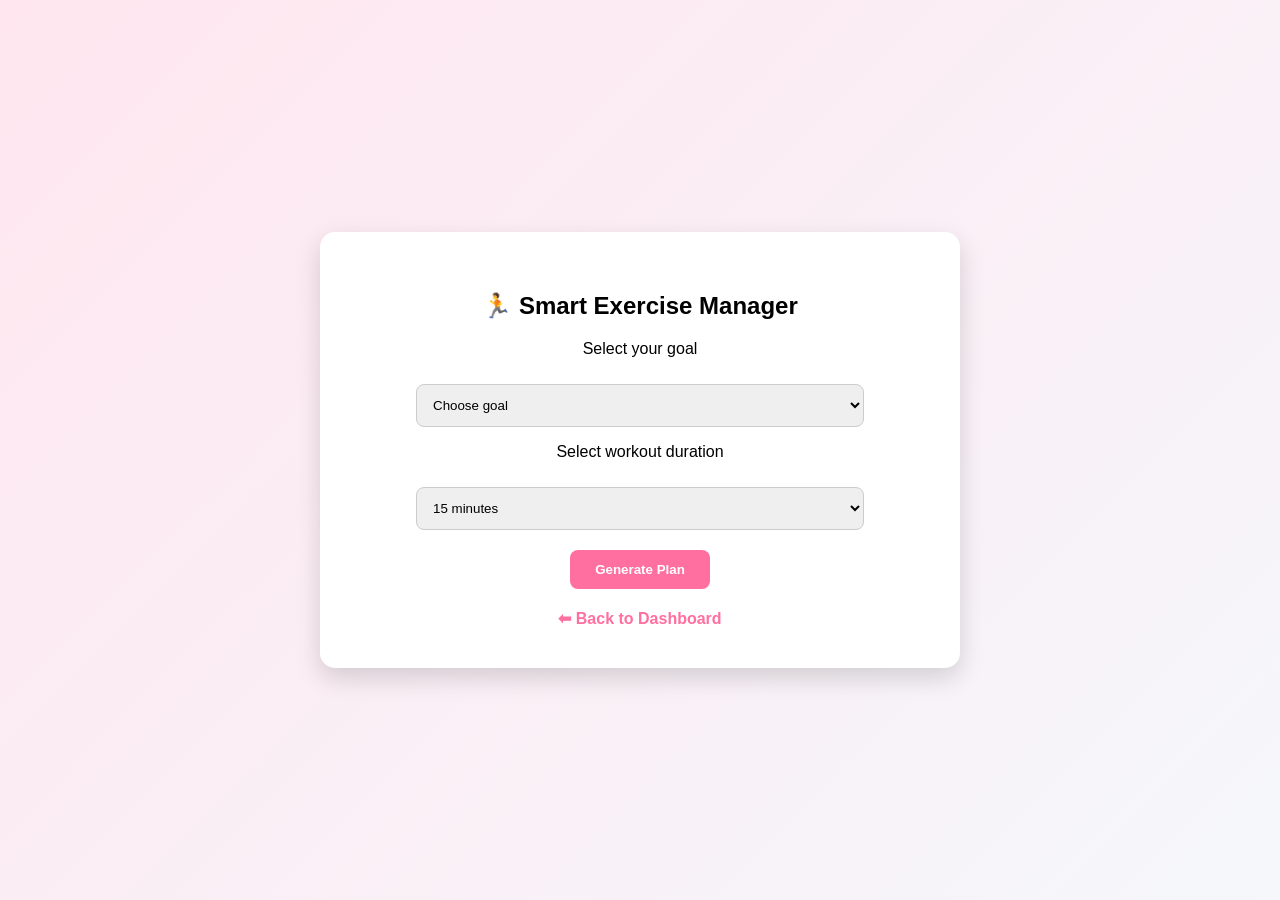
<file: exercise.html>
<!DOCTYPE html>
<html>
<head>
<title>Exercise Manager</title>

<style>
body{
font-family:Arial;
background:linear-gradient(135deg,#ffe6ef,#f5f7fb);
display:flex;
justify-content:center;
align-items:center;
height:100vh;
margin:0;
}

.container{
background:white;
padding:40px;
border-radius:15px;
width:560px;
text-align:center;
box-shadow:0 10px 25px rgba(0,0,0,0.15);
}

select{
width:80%;
padding:12px;
margin-top:10px;
border-radius:8px;
border:1px solid #ccc;
}

button{
margin-top:20px;
padding:12px 25px;
background:#ff6f9f;
color:white;
border:none;
border-radius:8px;
font-weight:bold;
cursor:pointer;
}

button:hover{
background:#ff4f87;
}

#result{
margin-top:20px;
text-align:left;
line-height:1.8;
}

.completed{
text-decoration:line-through;
color:gray;
}

a{
display:block;
margin-top:20px;
text-decoration:none;
color:#ff6f9f;
font-weight:bold;
}
.exercise{
cursor:pointer;
margin-bottom:6px;
}

.exercise a{
font-size:12px;
display:inline;
margin-left:8px;
}

</style>

</head>

<body>

<div class="container">

<h2>🏃 Smart Exercise Manager</h2>

<p>Select your goal</p>
<select id="goal">
<option value="">Choose goal</option>
<option value="weightloss">Weight Loss</option>
<option value="fitness">General Fitness</option>
<option value="strength">Strength Training</option>
<option value="fatburn">Fat Burn</option>
<option value="flexibility">Flexibility</option>
<option value="cardio">Home Cardio</option>
</select>

<p>Select workout duration</p>
<select id="duration">
<option value="15">15 minutes</option>
<option value="30">30 minutes</option>
<option value="45">45 minutes</option>
</select>

<button onclick="generateExercise()">Generate Plan</button>

<div id="result"></div>

<a href="/">⬅ Back to Dashboard</a>

</div>

<script>

function generateExercise(){

let goal = document.getElementById("goal").value;
let duration = parseInt(document.getElementById("duration").value);

if(!goal){
document.getElementById("result").innerHTML="Please select a goal.";
return;
}

let warmup=[], main=[], cooldown=[], calories=0;

if(goal==="weightloss"){
warmup=["Jumping Jacks"];
main=["Running","Squats","Mountain Climbers"];
cooldown=["Stretching"];
calories=duration*6;
}

else if(goal==="fitness"){
warmup=["Stretching"];
main=["Pushups","Squats","Jogging"];
cooldown=["Light Yoga"];
calories=duration*5;
}

else if(goal==="strength"){
warmup=["Arm Circles"];
main=["Pushups","Squats","Lunges"];
cooldown=["Stretching"];
calories=duration*7;
}

else if(goal==="fatburn"){
warmup=["High Knees"];
main=["Burpees","Jump Squats","Plank"];
cooldown=["Deep Breathing"];
calories=duration*8;
}

else if(goal==="flexibility"){
warmup=["Neck Rotation"];
main=["Hamstring Stretch","Side Bends","Yoga Flow"];
cooldown=["Meditation"];
calories=duration*3;
}

else if(goal==="cardio"){
warmup=["Spot Jog"];
main=["Skipping","Butt Kicks","Fast Feet"];
cooldown=["Slow Walk"];
calories=duration*6.5;
}

function exHTML(name,link){
return `<div class="exercise" onclick="markDone(this)">
${name}
<a href="${link}" target="_blank">▶ tutorial</a>
</div>`;
}

let result="<h3>Your Workout Plan</h3>";

result+="<p><b>🔥 Warm-up:</b></p>";
warmup.forEach(e=>{
result+=exHTML(e,"https://www.youtube.com/results?search_query="+e+"+exercise");
});

result+="<p><b>💪 Main Workout:</b></p>";
main.forEach(e=>{
result+=exHTML(e,"https://www.youtube.com/results?search_query="+e+"+exercise");
});

result+="<p><b>🧘 Cool Down:</b></p>";
cooldown.forEach(e=>{
result+=exHTML(e,"https://www.youtube.com/results?search_query="+e+"+exercise");
});

let tips=[
"Maintain proper posture.",
"Stay hydrated.",
"Consistency beats intensity.",
"Warm up before heavy exercise."
];

result+=`<p><b>🔥 Estimated Calories Burned:</b> ${Math.round(calories)} kcal</p>`;
result+=`<p><b>💡 Tip:</b> ${tips[Math.floor(Math.random()*tips.length)]}</p>`;

document.getElementById("result").innerHTML=result;
}

function markDone(el){
el.classList.toggle("completed");
}

</script>

</body>
</html>
</file>
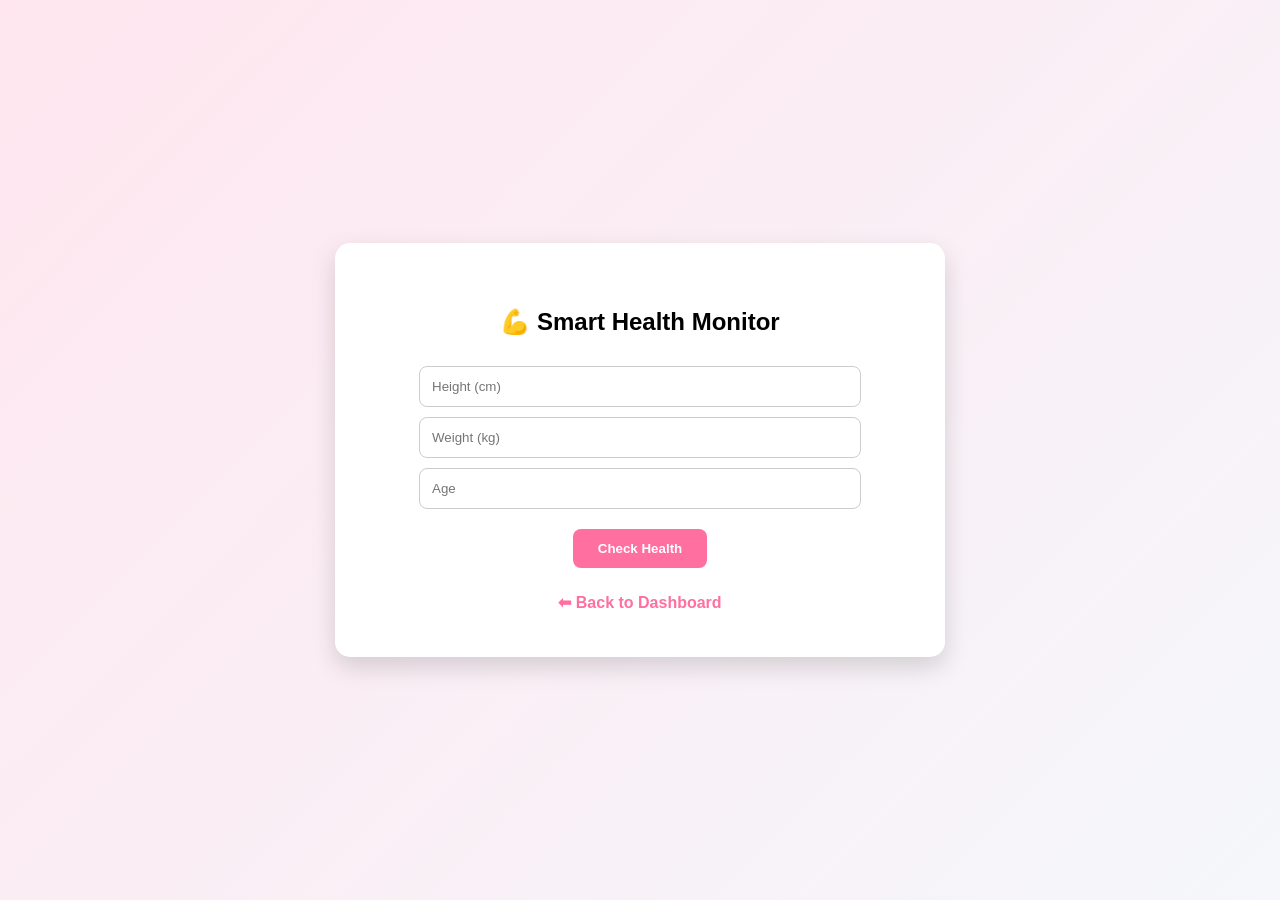
<file: health.html>
<!DOCTYPE html>
<html>
<head>
<title>Smart Health Monitor</title>

<style>
body{
font-family:Arial;
background:linear-gradient(135deg,#ffe6ef,#f5f7fb);
display:flex;
justify-content:center;
align-items:center;
height:100vh;
margin:0;
}

.container{
background:white;
padding:45px;
border-radius:15px;
width:520px;
text-align:center;
box-shadow:0 10px 25px rgba(0,0,0,0.15);
}

input{
width:80%;
padding:12px;
margin-top:10px;
border-radius:8px;
border:1px solid #ccc;
}

button{
margin-top:20px;
padding:12px 25px;
background:#ff6f9f;
color:white;
border:none;
border-radius:8px;
font-weight:bold;
cursor:pointer;
}

button:hover{
background:#ff4f87;
}

#result{
margin-top:25px;
line-height:1.7;
text-align:left;
}

.meter{
height:14px;
background:#eee;
border-radius:10px;
margin-top:10px;
overflow:hidden;
}

.fill{
height:14px;
border-radius:10px;
}

a{
display:block;
margin-top:25px;
text-decoration:none;
color:#ff6f9f;
font-weight:bold;
}
</style>
</head>

<body>

<div class="container">

<h2>💪 Smart Health Monitor</h2>

<input type="number" id="height" placeholder="Height (cm)">
<input type="number" id="weight" placeholder="Weight (kg)">
<input type="number" id="age" placeholder="Age">

<br>

<button onclick="calculateHealth()">Check Health</button>

<div id="result"></div>

<a href="/">⬅ Back to Dashboard</a>

</div>

<script>

function calculateHealth(){

let height = parseFloat(document.getElementById("height").value);
let weight = parseFloat(document.getElementById("weight").value);
let age = parseInt(document.getElementById("age").value);
let result = document.getElementById("result");

if(!height || !weight || !age){
result.innerHTML="Please fill all fields.";
return;
}

// BMI
let h = height/100;
let bmi = (weight/(h*h)).toFixed(1);

let category,color,advice,emoji,goal;

if(bmi < 18.5){
category="Underweight";
color="#f39c12";
advice="Increase calorie intake & include strength training.";
emoji="⚠";
goal="Weight Gain Recommended";
}
else if(bmi < 24.9){
category="Normal";
color="#27ae60";
advice="Maintain your balanced lifestyle.";
emoji="✅";
goal="Maintain Weight";
}
else if(bmi < 29.9){
category="Overweight";
color="#e67e22";
advice="Focus on cardio & portion control.";
emoji="⚠";
goal="Fat Loss Recommended";
}
else{
category="Obese";
color="#e74c3c";
advice="Regular exercise & medical consultation advised.";
emoji="❗";
goal="Weight Loss Strongly Recommended";
}

// Meter width
let percent = Math.min((bmi/40)*100,100);

// Calories estimation
let calories = Math.round(10*weight + 6.25*height - 5*age + 5);

// Water intake
let water = (weight * 0.033).toFixed(2);

// Tips
let tips = [
"Small habits build strong health.",
"Hydration boosts metabolism.",
"Sleep improves recovery.",
"Consistency gives long-term results."
];

let resultHTML = `
<h3>Your Health Report ${emoji}</h3>

<p><b>BMI:</b> ${bmi} 
<span style="color:${color}">(${category})</span></p>

<div class="meter">
<div class="fill" style="width:${percent}%;background:${color}"></div>
</div>

<p><b>🎯 Health Goal:</b> ${goal}</p>

<p><b>🔥 Estimated Daily Calories:</b> ${calories} kcal</p>

<p><b>💧 Recommended Water Intake:</b> ${water} liters/day</p>

<p><b>📌 Advice:</b> ${advice}</p>

<p><b>💡 Tip:</b> ${tips[Math.floor(Math.random()*tips.length)]}</p>
`;

result.innerHTML = resultHTML;

}

</script>

</body>
</html>
</file>
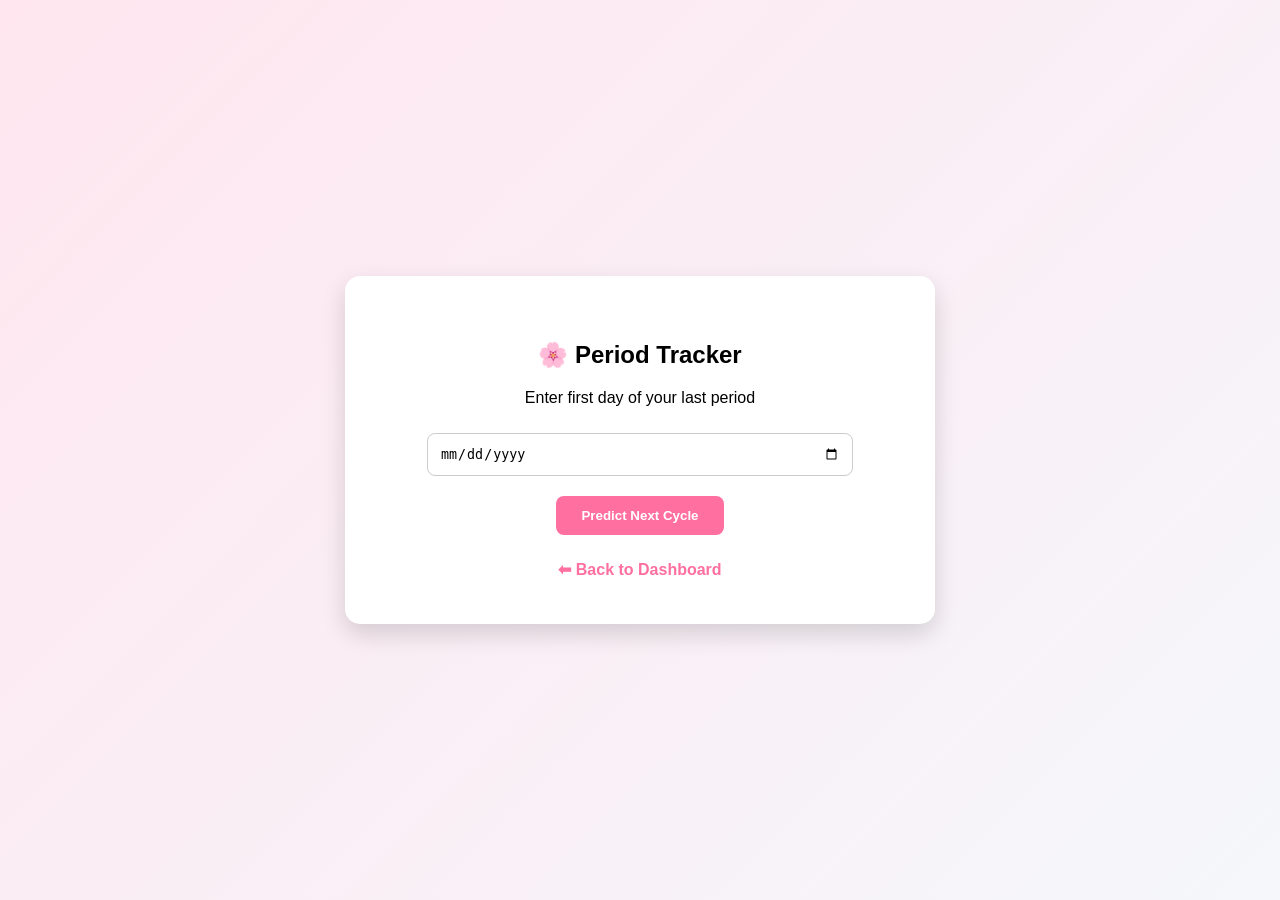
<file: period.html>
<!DOCTYPE html>
<html>
<head>
<title>Period Tracker</title>

<style>

body{
font-family:Arial;
background:linear-gradient(135deg,#ffe6ef,#f5f7fb);
display:flex;
justify-content:center;
align-items:center;
height:100vh;
margin:0;
}

.container{
background:white;
padding:45px;
border-radius:15px;
width:500px;
text-align:center;
box-shadow:0 10px 25px rgba(0,0,0,0.15);
}

input{
width:80%;
padding:12px;
margin-top:10px;
border-radius:8px;
border:1px solid #ccc;
}

button{
margin-top:20px;
padding:12px 25px;
background:#ff6f9f;
color:white;
border:none;
border-radius:8px;
font-weight:bold;
cursor:pointer;
}

button:hover{
background:#ff4f87;
}

.result-card{
margin-top:25px;
padding:20px;
border-radius:12px;
background:#ffe6ef;
text-align:left;
}

a{
display:block;
margin-top:25px;
text-decoration:none;
color:#ff6f9f;
font-weight:bold;
}

</style>

</head>

<body>

<div class="container">

<h2>🌸 Period Tracker</h2>

<p>Enter first day of your last period</p>

<input type="date" id="lastDate">

<button onclick="predict()">Predict Next Cycle</button>

<div id="result"></div>

<a href="/">⬅ Back to Dashboard</a>

</div>

<script>

function predict(){

let date=document.getElementById("lastDate").value;
let result=document.getElementById("result");

if(!date){
result.innerHTML="Please select a date.";
return;
}

let last=new Date(date);
let today=new Date();

let next=new Date(last);
next.setDate(next.getDate()+28);

let fertileStart=new Date(last);
fertileStart.setDate(fertileStart.getDate()+12);

let fertileEnd=new Date(last);
fertileEnd.setDate(fertileEnd.getDate()+16);

let ovulation=new Date(last);
ovulation.setDate(ovulation.getDate()+14);

let daysLeft=Math.ceil((next - today)/(1000*60*60*24));

let tips=[
"Stay hydrated and maintain balanced nutrition.",
"Light exercise can help reduce discomfort.",
"Track symptoms regularly for better awareness.",
"Ensure adequate sleep during cycle phases."
];

let html=`
<div class="result-card">

<h3>Prediction Result</h3>

<p>🌸 <b>Next Period:</b> ${next.toDateString()}</p>

<p>💗 <b>Fertile Window:</b> ${fertileStart.toDateString()} - ${fertileEnd.toDateString()}</p>

<p>⭐ <b>Estimated Ovulation:</b> ${ovulation.toDateString()}</p>

<p>⏳ <b>Days Remaining:</b> ${daysLeft} days</p>

<p>💡 <b>Tip:</b> ${tips[Math.floor(Math.random()*tips.length)]}</p>

</div>
`;

result.innerHTML=html;

}

</script>

</body>
</html>
</file>
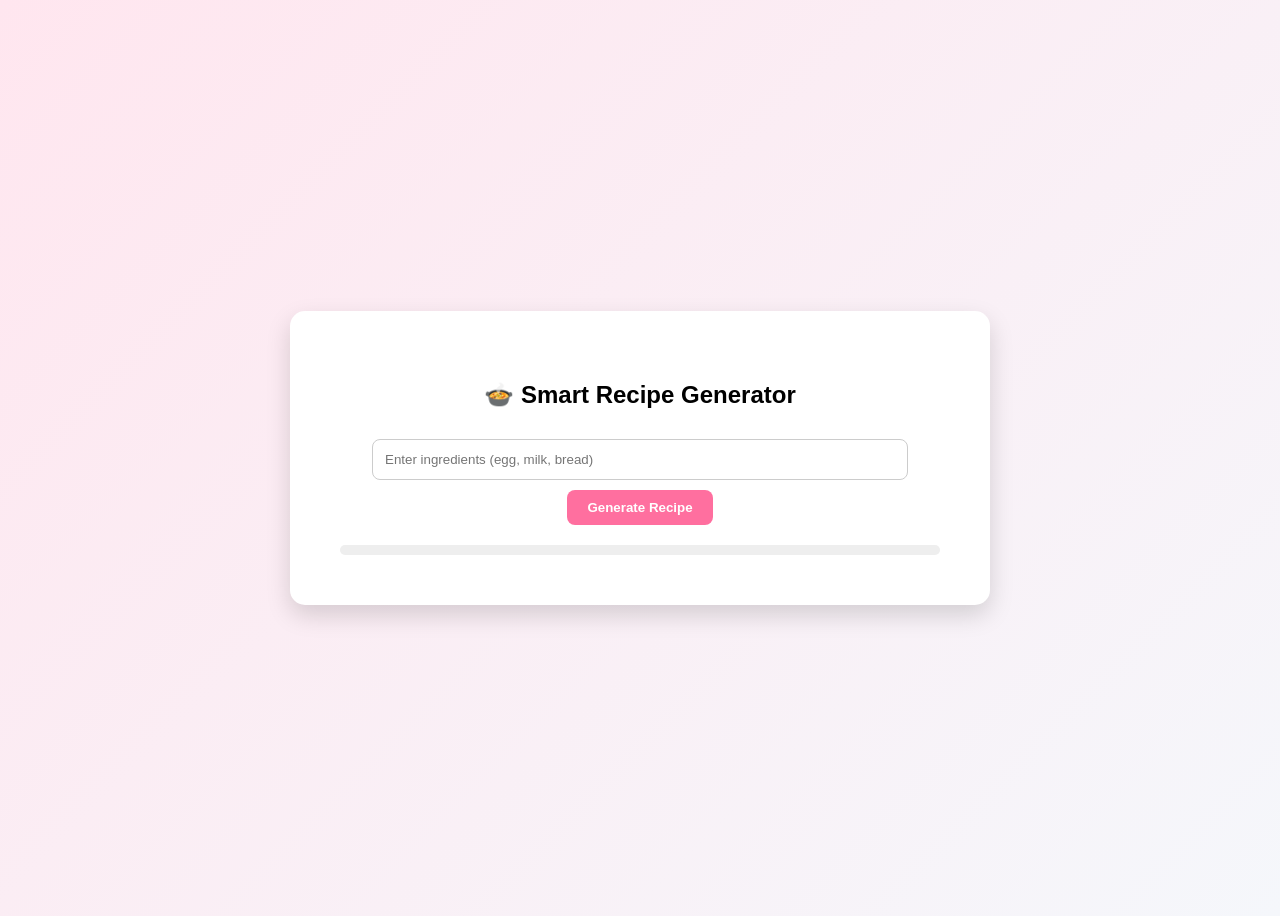
<file: recipe.html>
<!DOCTYPE html>
<html>
<head>
<title>AI Recipe Generator</title>

<style>
body{
  font-family:Arial;
  background:linear-gradient(135deg,#ffe6ef,#f5f7fb);
  display:flex;
  justify-content:center;
  align-items:center;
  height:100vh;
}

.container{
  background:white;
  padding:50px;
  border-radius:15px;
  width:600px;
  box-shadow:0 10px 25px rgba(0,0,0,0.15);
  text-align:center;
}

input{
  width:85%;
  padding:12px;
  margin-top:10px;
  border-radius:8px;
  border:1px solid #ccc;
}

button{
  padding:10px 20px;
  border:none;
  border-radius:8px;
  background:#ff6f9f;
  color:white;
  cursor:pointer;
  font-weight:bold;
  margin-top:10px;
}

button:hover{background:#ff4f87;}

#result{margin-top:20px;text-align:left;}

.step-btn{
  background:#4CAF50;
  margin-top:15px;
}

.step-btn:hover{
  background:#45a049;
}

.progressBox{
  width:100%;
  background:#eee;
  height:10px;
  border-radius:10px;
  margin-top:10px;
}

.progress{
  width:0%;
  height:10px;
  background:#ff6f9f;
  border-radius:10px;
}
</style>
</head>

<body>

<div class="container">

<h2>🍲 Smart Recipe Generator</h2>

<input id="ingredients" placeholder="Enter ingredients (egg, milk, bread)">

<button onclick="generateRecipe()">Generate Recipe</button>

<div id="result"></div>

<div class="progressBox">
<div id="progress" class="progress"></div>
</div>

</div>

<script>

let currentStep = 0;
let currentRecipeSteps = [];

const emojis = ["🍳","🥗","🔥","🥄","🍲"];

/* ---------- TITLE BEAUTIFIER ---------- */

function beautifyTitle(title){

title = title.toLowerCase();

if(title.includes("maida") || title.includes("flour"))
return "Soft Homemade Cake";

if(title.includes("egg") && title.includes("bread"))
return "Classic Omelette Sandwich";

if(title.includes("rice"))
return "Quick Veg Fried Rice";

if(title.includes("milk"))
return "Creamy Sweet Dessert";

if(title.length > 25)
return title.split(" ").slice(0,3).join(" ");

return title.charAt(0).toUpperCase()+title.slice(1);
}

/* ---------- STEP FLOW ---------- */

function showNextStep(){

const resultDiv = document.getElementById("result");

if(currentStep < currentRecipeSteps.length){

let e = emojis[Math.floor(Math.random()*emojis.length)];

resultDiv.innerHTML =
`<p><b>${e} Step ${currentStep+1}:</b> ${currentRecipeSteps[currentStep]}</p>
<button class="step-btn" onclick="showNextStep()">Next Step</button>`;

let percent = ((currentStep+1)/currentRecipeSteps.length)*100;
document.getElementById("progress").style.width = percent + "%";

currentStep++;

}else{

resultDiv.innerHTML =
`<h3>🎉 Recipe Completed!</h3>
<button onclick="generateRecipe()">Cook Again</button>`;

document.getElementById("progress").style.width = "100%";
}

}

/* ---------- MAIN GENERATOR ---------- */

async function generateRecipe(){

currentStep = 0;
document.getElementById("progress").style.width = "0%";

const ingInput = document.getElementById("ingredients").value.trim().toLowerCase();
const resultDiv = document.getElementById("result");

if(!ingInput){
resultDiv.innerHTML = "<p>Please enter ingredients.</p>";
return;
}

resultDiv.innerHTML = "<p>Generating Smart Recipe...</p>";

const prompt = `
You are a smart cooking assistant.

User ingredients: ${ingInput}

Suggest one simple tasty recipe.

Respond STRICTLY:

Recipe Name:

Missing Ingredients:
- item
- item

Steps:
1.
2.
3.
`;

try{

const res = await fetch('/chat',{
method:'POST',
headers:{'Content-Type':'application/json'},
body:JSON.stringify({message:prompt})
});

const data = await res.json();
const text = data.reply || "";

/* ---------- PARSE TITLE ---------- */

const titleMatch = text.match(/Recipe Name:\s*(.*)/i) || text.match(/Recipe Name:\s*\n\s*(.*)/i);
let title = "Smart Recipe";

if(titleMatch && titleMatch[1].trim().length > 2){
title = beautifyTitle(titleMatch[1].trim());
}else{
let firstLine = text.split("\n")[0];
if(firstLine.length < 40){
title = beautifyTitle(firstLine);
}
}

/* ---------- PARSE STEPS ---------- */

let stepPart = text.split(/Steps:/i)[1] || "";

currentRecipeSteps = stepPart
.split(/\n|\d+\./)
.map(s=>s.trim())
.filter(s=>s.length>5);

if(currentRecipeSteps.length === 0){
throw "Bad AI format";
}

/* ---------- PARSE MISSING INGREDIENTS ---------- */

let missingList = ["Salt","Pepper"];

let missingPart = text.split(/Missing Ingredients:/i)[1];

if(missingPart){
missingList = missingPart
.split(/\n|-/)
.map(s=>s.trim())
.filter(s=>s.length>3)
.slice(0,3);
}

/* ---------- DISPLAY ---------- */

resultDiv.innerHTML =
`<h3>${title}</h3>
<p><b>Suggested Missing Ingredients:</b></p>
<ul>${missingList.map(i=>`<li>${i}</li>`).join("")}</ul>
<p>Total Steps: ${currentRecipeSteps.length}</p>
<button class="step-btn" onclick="showNextStep()">Start Cooking</button>`;

}catch{

currentRecipeSteps = [
"Heat oil",
"Add vegetables",
"Cook for 5 minutes",
"Add salt and spices",
"Serve hot"
];

resultDiv.innerHTML =
`<h3>Quick Stir Fry</h3>
<button class="step-btn" onclick="showNextStep()">Start Cooking</button>`;
}

}

</script>

</body>
</html>
</file>
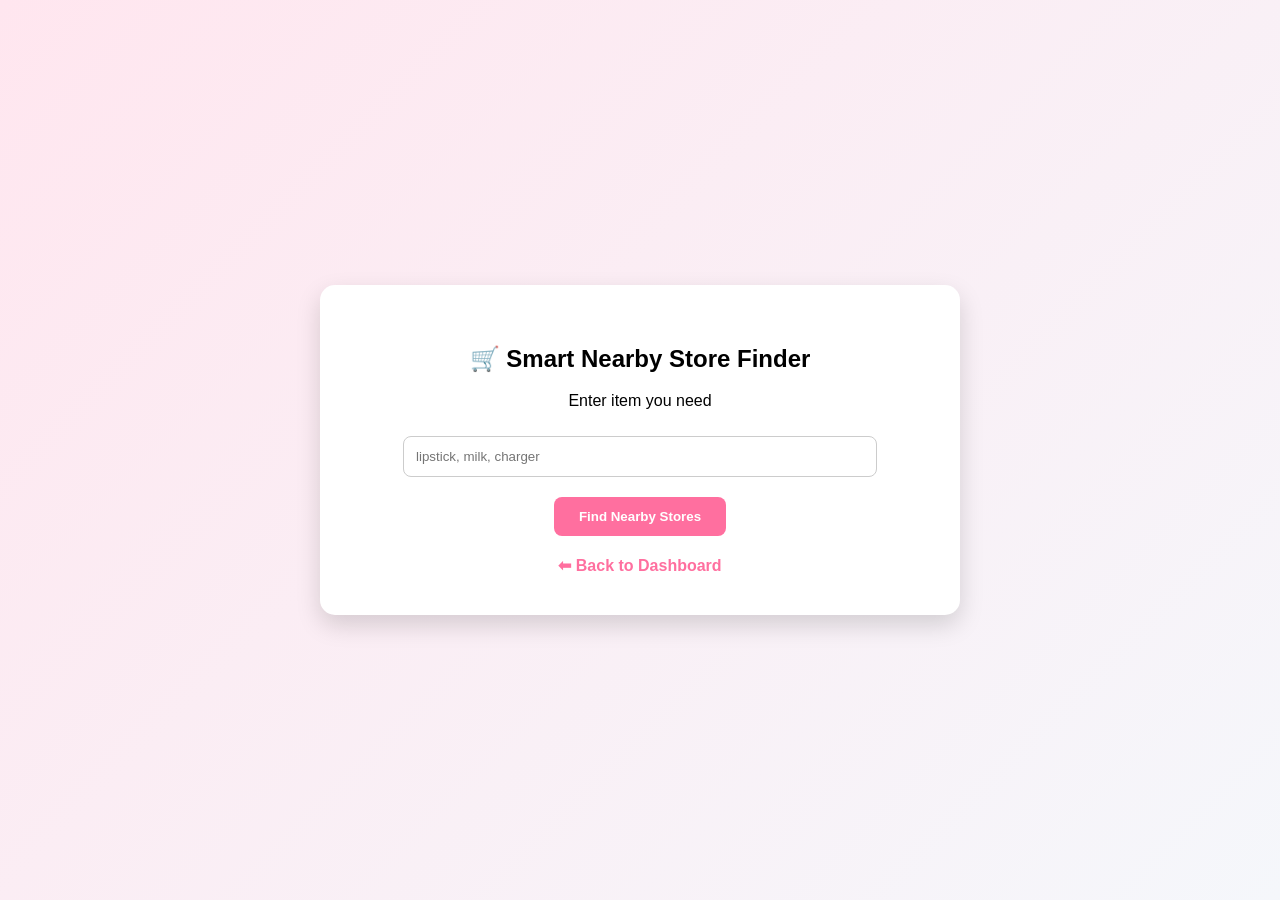
<file: store.html>
<!DOCTYPE html>
<html>
<head>
<title>Nearby Store Finder</title>

<style>
body{
font-family:Arial;
background:linear-gradient(135deg,#ffe6ef,#f5f7fb);
display:flex;
justify-content:center;
align-items:center;
height:100vh;
margin:0;
}

.container{
background:white;
padding:40px;
border-radius:15px;
width:560px;
text-align:center;
box-shadow:0 10px 25px rgba(0,0,0,0.15);
}

input{
width:80%;
padding:12px;
margin-top:10px;
border-radius:8px;
border:1px solid #ccc;
}

button{
margin-top:20px;
padding:12px 25px;
background:#ff6f9f;
color:white;
border:none;
border-radius:8px;
font-weight:bold;
cursor:pointer;
}

button:hover{
background:#ff4f87;
}

#result{
margin-top:20px;
text-align:center;
}

.back{
display:block;
margin-top:20px;
text-decoration:none;
color:#ff6f9f;
font-weight:bold;
}
</style>

</head>

<body>

<div class="container">

<h2>🛒 Smart Nearby Store Finder</h2>

<p>Enter item you need</p>

<input type="text" id="item" placeholder="lipstick, milk, charger">

<br>

<button onclick="findStore()">Find Nearby Stores</button>

<div id="result"></div>

<a href="/" class="back">⬅ Back to Dashboard</a>

</div>

<script>

function findStore(){

let item=document.getElementById("item").value.trim();

if(!item){
document.getElementById("result").innerHTML=
"<p>Please enter an item.</p>";
return;
}

document.getElementById("result").innerHTML=
"<p>📍 Detecting your location...</p>";

if(navigator.geolocation){

navigator.geolocation.getCurrentPosition(function(pos){

let lat=pos.coords.latitude;
let lon=pos.coords.longitude;

let mapURL=
`https://www.google.com/maps/search/${item}/@${lat},${lon},15z`;

document.getElementById("result").innerHTML=
`
<h3>🔎 Live Nearby Results</h3>
<p>Click below to view real stores near you.</p>
<a href="${mapURL}" target="_blank">
<button>📍 Open in Google Maps</button>
</a>
`;

},
function(){
document.getElementById("result").innerHTML=
"<p>⚠ Location access denied. Please allow location.</p>";
});

}else{
document.getElementById("result").innerHTML=
"<p>Geolocation not supported.</p>";
}

}

</script>

</body>
</html>
</file>
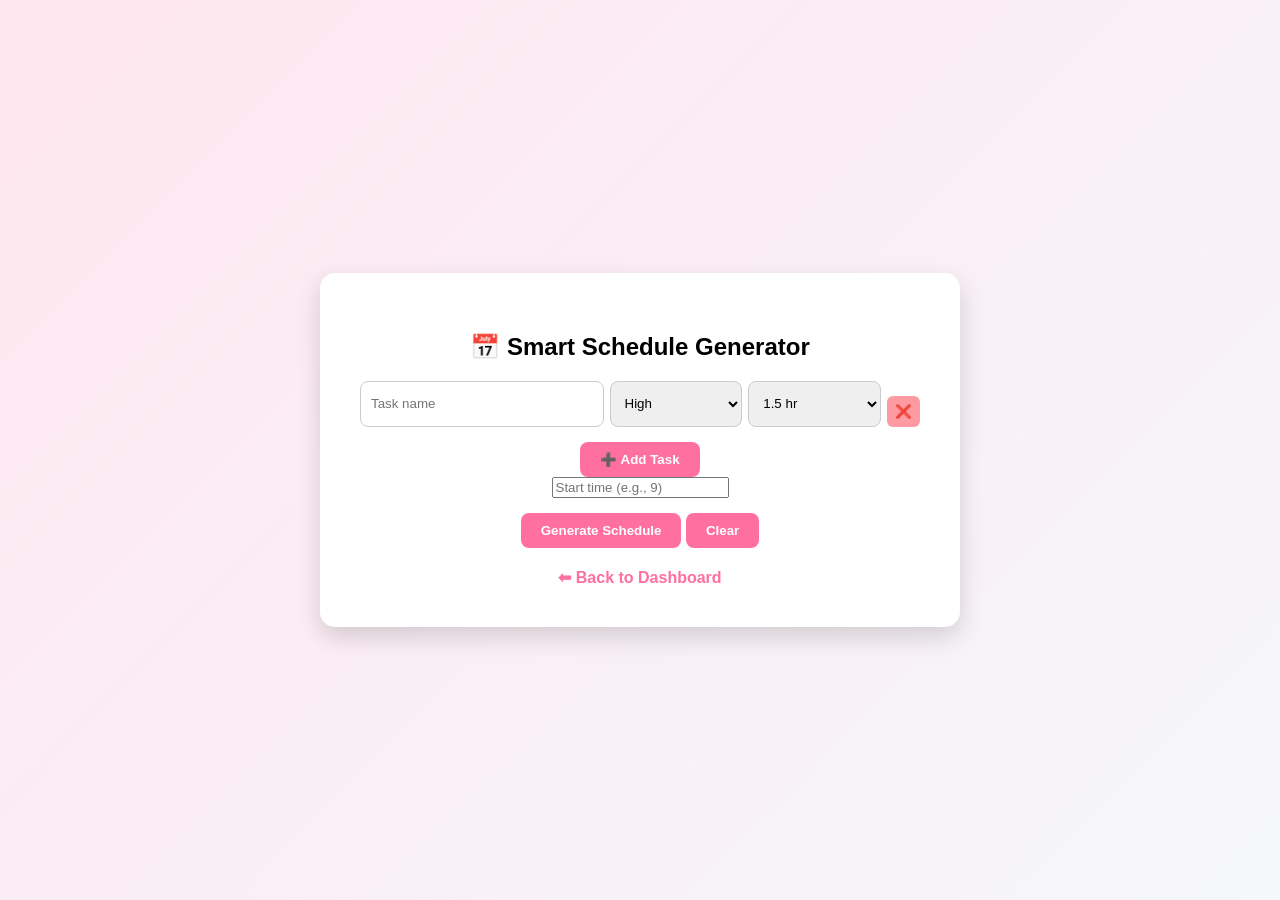
<file: styling.html>
<!DOCTYPE html>
<html>
<head>
<title>Smart Schedule Generator</title>

<style>
body{
font-family:Arial;
background:linear-gradient(135deg,#ffe6ef,#f5f7fb);
display:flex;
justify-content:center;
align-items:center;
height:100vh;
margin:0;
}

.container{
background:white;
padding:40px;
border-radius:15px;
width:560px;
text-align:center;
box-shadow:0 10px 25px rgba(0,0,0,0.15);
max-height:90vh;
overflow:auto;
}

.task-row{
display:flex;
gap:6px;
margin-top:10px;
}

.task-row input{
flex:2;
padding:10px;
border-radius:8px;
border:1px solid #ccc;
}

.task-row select{
flex:1;
padding:10px;
border-radius:8px;
border:1px solid #ccc;
}

.remove{
background:#ff9aa2;
padding:8px;
border:none;
border-radius:6px;
cursor:pointer;
}

button{
margin-top:15px;
padding:10px 20px;
background:#ff6f9f;
color:white;
border:none;
border-radius:8px;
cursor:pointer;
font-weight:bold;
}

button:hover{
background:#ff4f87;
}

.card{
background:#f9f9f9;
padding:10px;
border-radius:10px;
margin-top:8px;
}

.completed{
text-decoration:line-through;
color:gray;
}

a{
display:block;
margin-top:20px;
text-decoration:none;
color:#ff6f9f;
font-weight:bold;
}
</style>

</head>

<body>

<div class="container">

<h2>📅 Smart Schedule Generator</h2>

<div id="taskContainer"></div>

<button onclick="addTask()">➕ Add Task</button>

<br>

<input id="startTime" placeholder="Start time (e.g., 9)">

<br>

<button onclick="generateSchedule()">Generate Schedule</button>
<button onclick="clearSchedule()">Clear</button>

<div id="result"></div>

<a href="/">⬅ Back to Dashboard</a>

</div>

<script>

function addTask(){
let container=document.getElementById("taskContainer");

let div=document.createElement("div");
div.className="task-row";

div.innerHTML=`
<input placeholder="Task name">
<select>
<option value="3">High</option>
<option value="2">Medium</option>
<option value="1">Low</option>
</select>
<select>
<option value="1.5">1.5 hr</option>
<option value="1">1 hr</option>
<option value="0.5">30 min</option>
</select>
<button class="remove" onclick="this.parentElement.remove()">❌</button>
`;

container.appendChild(div);
}

function generateSchedule(){

let rows=document.querySelectorAll(".task-row");
let startTime=parseFloat(document.getElementById("startTime").value);

if(rows.length===0||isNaN(startTime)){
result.innerHTML="Please add tasks and valid start time.";
return;
}

let tasks=[];

rows.forEach(row=>{
let name=row.children[0].value.trim();
let priority=parseInt(row.children[1].value);
let duration=parseFloat(row.children[2].value);

if(name){
tasks.push({name,priority,duration});
}
});

tasks.sort((a,b)=>b.priority-a.priority);

let time=startTime;
let html="<h3>Your Smart Schedule</h3>";

tasks.forEach(task=>{

let start=time;
let end=time+task.duration;

html+=`
<div class="card">
<b>${formatTime(start)} - ${formatTime(end)}</b><br>
<span onclick="markDone(this)">${task.name}</span>
(${getPriority(task.priority)})
</div>
`;

time=end;

// break
let breakTime=task.priority===3?0.5:0.25;

html+=`
<div class="card" style="color:green;">
${formatTime(time)} - ${formatTime(time+breakTime)} → Break ☕
</div>
`;

time+=breakTime;

});

html+=`<p><b>Total End Time:</b> ${formatTime(time)}</p>`;

let tips=[
"Start with hardest task first.",
"Short breaks improve focus.",
"Plan realistically.",
"Consistency beats perfection."
];

html+=`<p><b>💡 Tip:</b> ${tips[Math.floor(Math.random()*tips.length)]}</p>`;

result.innerHTML=html;
window.scrollTo({top:document.body.scrollHeight,behavior:'smooth'});
}

function clearSchedule(){
result.innerHTML="";
}

function markDone(el){
el.classList.toggle("completed");
}

function formatTime(time){
let hour=Math.floor(time);
let min=(time%1)*60;

let suffix=hour>=12?"PM":"AM";
if(hour>12) hour-=12;
if(hour===0) hour=12;

return `${hour}:${min===0?"00":min} ${suffix}`;
}

function getPriority(p){
if(p===3) return "High";
if(p===2) return "Medium";
return "Low";
}

addTask();

</script>

</body>
</html>
</file>
